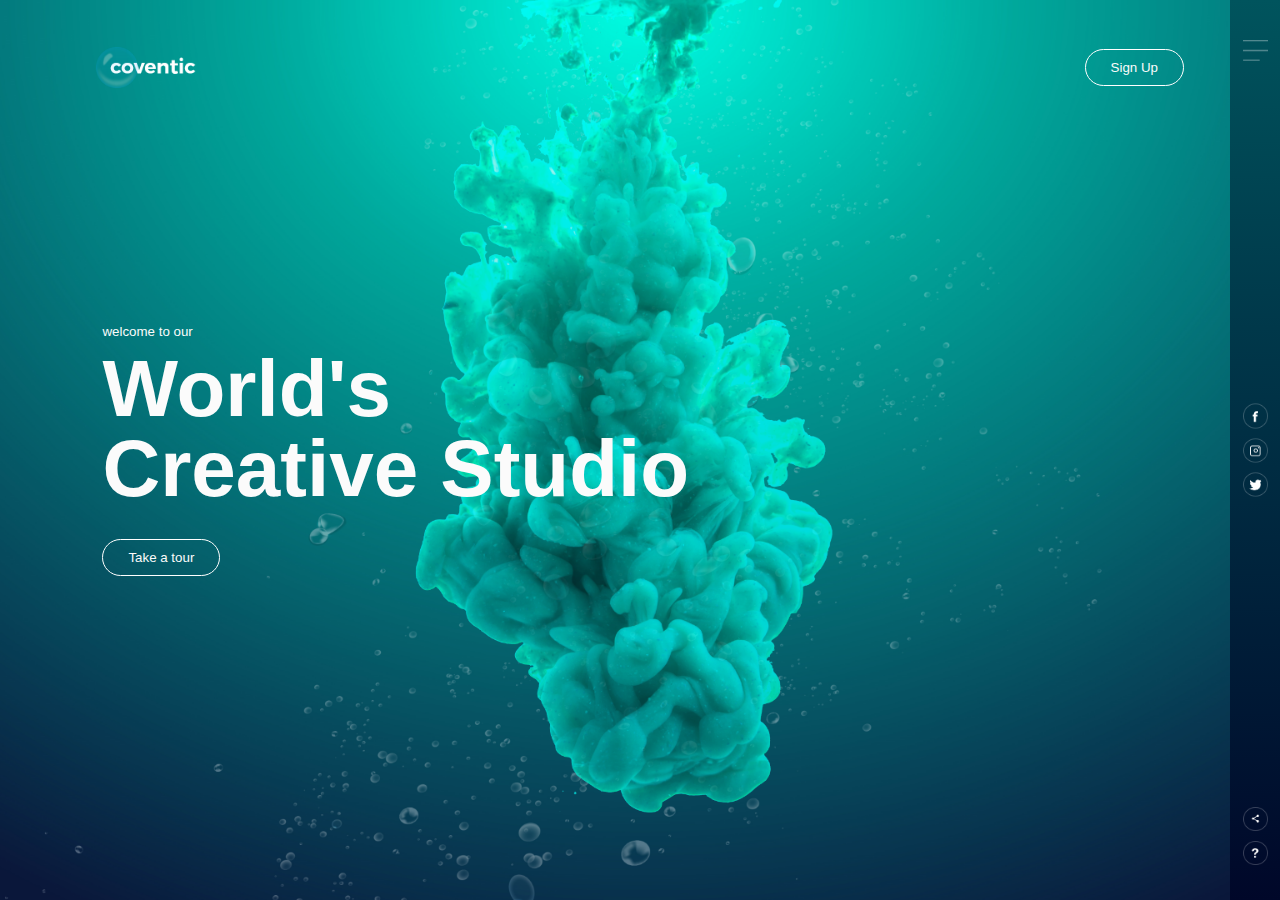
<file: index.html>
<html lang="en">
<head>
    <meta charset="UTF-8">
    <title>Baron Chibule</title>
    <link rel="stylesheet" href="./coventic.css">
</head>
<body>
    <div class="hero">
        <div class="navbar">
            <img src="./images/logo.png" class="logo">
            <button type="button"> Sign Up </button>
        </div>

        <div class="content">
            <small>welcome to our</small>
            <h1>World's  <br> Creative Studio</h1>
            <button type="button"> Take a tour</button>
        </div>

        <div class="sidebar">
            <img src="./images/menu.png" class="menu">

            <div class="social-links">
                <img src="./images/fb.png">
                <img src="./images/ig.png">
                <img src="./images/tw.png">
            </div>

            <div class="useful-links">
                <img src="./images/share.png">
                <img src="./images/info.png">
            </div>

        </div>

        <div class="bubbles">
            <img src="./images/bubble.png">
            <img src="./images/bubble.png">
            <img src="./images/bubble.png">
            <img src="./images/bubble.png">
            <img src="./images/bubble.png">
            <img src="./images/bubble.png">
            
            
        </div>
    </div>
</body>
</html>
</file>
<file: coventic.css>
*{
    margin: 0;
    padding: 0;
    font-family: sans-serif;
}

.hero{
    width: 100%;
    height: 100vh;
    background-image: url(./images/background.png);
    background-size: cover;
    background-position: center;
    position: relative;
    overflow: hidden;
}

.logo{
    width: 100px;
    cursor: pointer;
}

.navbar {
    width: 85%;
    height: 15%;
    margin: auto;
    display: flex;
    align-items: center;
    justify-content: space-between;
}

button{
    color: #fbfbfb;
    padding: 10px 25px;
    background: transparent;
    border: 1px solid #fff;
    border-radius: 20px;
    outline: none;
    cursor: pointer;
}

.content {
    color: #fbfbfb;
    position: absolute;
    top: 50%;
    left: 8%;
    transform: translateY(-50%);
    z-index: 2;
}

h1{
    font-size: 80px;
    margin: 10px 0 30px;
    line-height: 80px;
}

.sidebar{
    width: 50px;
    height: 100vh;
    background: linear-gradient(#00545d, #000729);
    position: absolute;
    right: 0;
    top: 0;
}

.menu{
    display: block;
    width: 25px;
    margin: 40px auto 0;
    cursor: pointer;
}

.social-links img, .useful-links img{
    width: 25px;
    margin: 5px auto;
    cursor: pointer;
}

.social-links{
    width: 50px;
    text-align: center;
    position: absolute;
    top: 50%;
    transform: translateY(-50%);
}

.useful-links{
    width: 50px;
    text-align: center;
    position: absolute;
    bottom: 30px;
}

.bubbles img{
    width: 50px;
    animation: bubble 7s linear infinite;

}

.bubbles{
    width: 100%;
    display: flex;
    align-items: center;
    justify-content: space-around;
    position: absolute;
    bottom: -70;
}

@keyframes bubble {
    0% {
        transform: translateY(0);
        opacity: 0;
    }
    50% {
        opacity: 1;
    }
    70% {
        opacity: 1;
    }
    100% {
        transform: translateY(-80vh);
        opacity: 0;
    }

}

.bubbles img:nth-child(1){
    animation-delay: 2s;
    width: 25px;
}

.bubbles img:nth-child(2){
    animation-delay: 1s;
}

.bubbles img:nth-child(3){
    animation-delay: 2s;
}

.bubbles img:nth-child(4){
    animation-delay: 3s;
}

.bubbles img:nth-child(5){
    animation-delay: 4.5s;
}

.bubbles img:nth-child(6){
    animation-delay: 6s;
    width: 20px;
}

.bubbles img:nth-child(){
    animation-delay: 7s;
    width: 35px;
}
</file>
